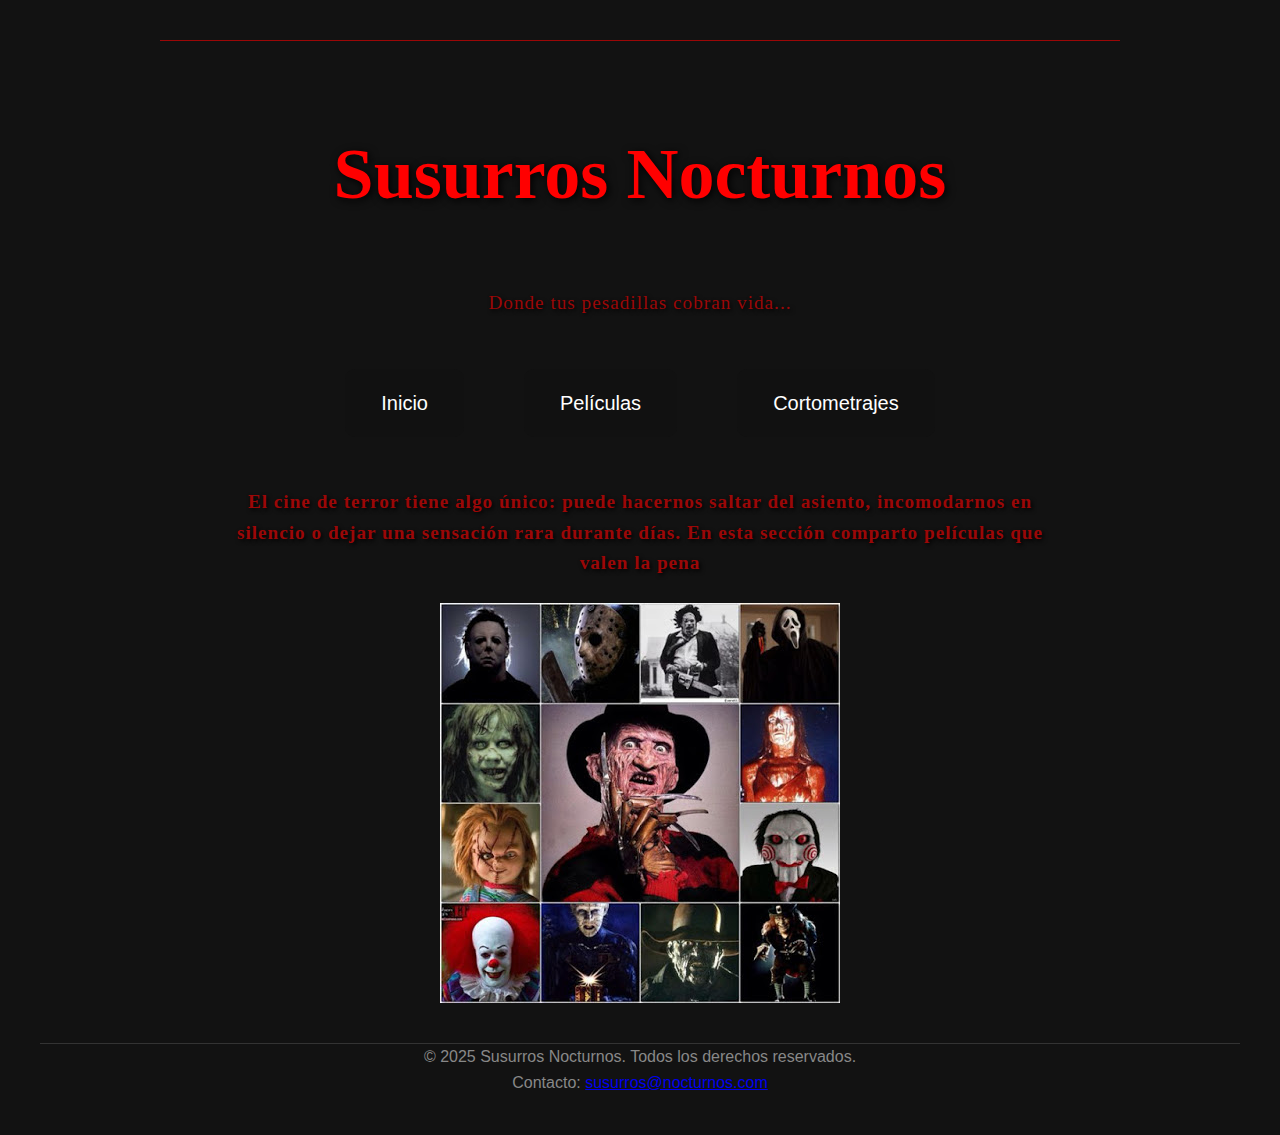
<file: index.html>
<!DOCTYPE html>
<html lang="es">
<head>
    <meta charset="UTF-8"/>
    <meta name="viewport" content="width=device-width, initial-scale=1.0"/>
    <meta name="description" content="Descubre lo mejor del cine de terror en Susurros Nocturnos:recomendaciones de películas y cortometrajes para amantes del suspenso y el miedo." />
    <title>Susurros Nocturnos - Cine de terror, películas y cortometrajes</title>
    <link href="https://cdn.jsdelivr.net/npm/bootstrap@5.3.7/dist/css/bootstrap.min.css" rel="stylesheet" integrity="sha384-LN+7fdVzj6u52u30Kp6M/trliBMCMKTyK833zpbD+pXdCLuTusPj697FH4R/5mcr" crossorigin="anonymous">
    <link rel="stylesheet" href="css/style.css"> 
</head>

<body>
  
  <div class="linea-roja"></div>

    <header class="container">
      <h1 class="titulo">Susurros Nocturnos</h1>
      <p class="parrafoI"> Donde tus pesadillas cobran vida...</p>
      <nav>
        <ul class="nav-doble">
          <li><a href="index.html" class="nav-btn">Inicio</a></li> 
          <li><a href="pages/peliculas.html" class="nav-btn">Películas</a></li> 
          <li><a href="pages/cortometrajes.html" class="nav-btn">Cortometrajes</a></li>
        </ul>
      </nav>
    </header>
  
    <main class="container">
      <h4 class="intro-terror">
        El cine de terror tiene algo único: puede hacernos saltar del asiento,
        incomodarnos en silencio o dejar una sensación rara durante días.
        En esta sección comparto películas que valen la pena
      </h4>
  
      <img src="images/imagen_1_1537461772.jpg" alt="cine de terror y suspenso"class="img-destacada" />
    </main>
    
    <footer class="container text-center">
        <p> © 2025 Susurros Nocturnos. Todos los derechos reservados.</p>
        <p>Contacto: <a href="mailto:susurros@nocturnos.com">susurros@nocturnos.com</a></p>
      </footer>

    <script src="https://cdn.jsdelivr.net/npm/bootstrap@5.3.7/dist/js/bootstrap.bundle.min.js" integrity="sha384-ndDqU0Gzau9qJ1lfW4pNLlhNTkCfHzAVBReH9diLvGRem5+R9g2FzA8ZGN954O5Q" crossorigin="anonymous"></script>

</body>
</html>
</file>
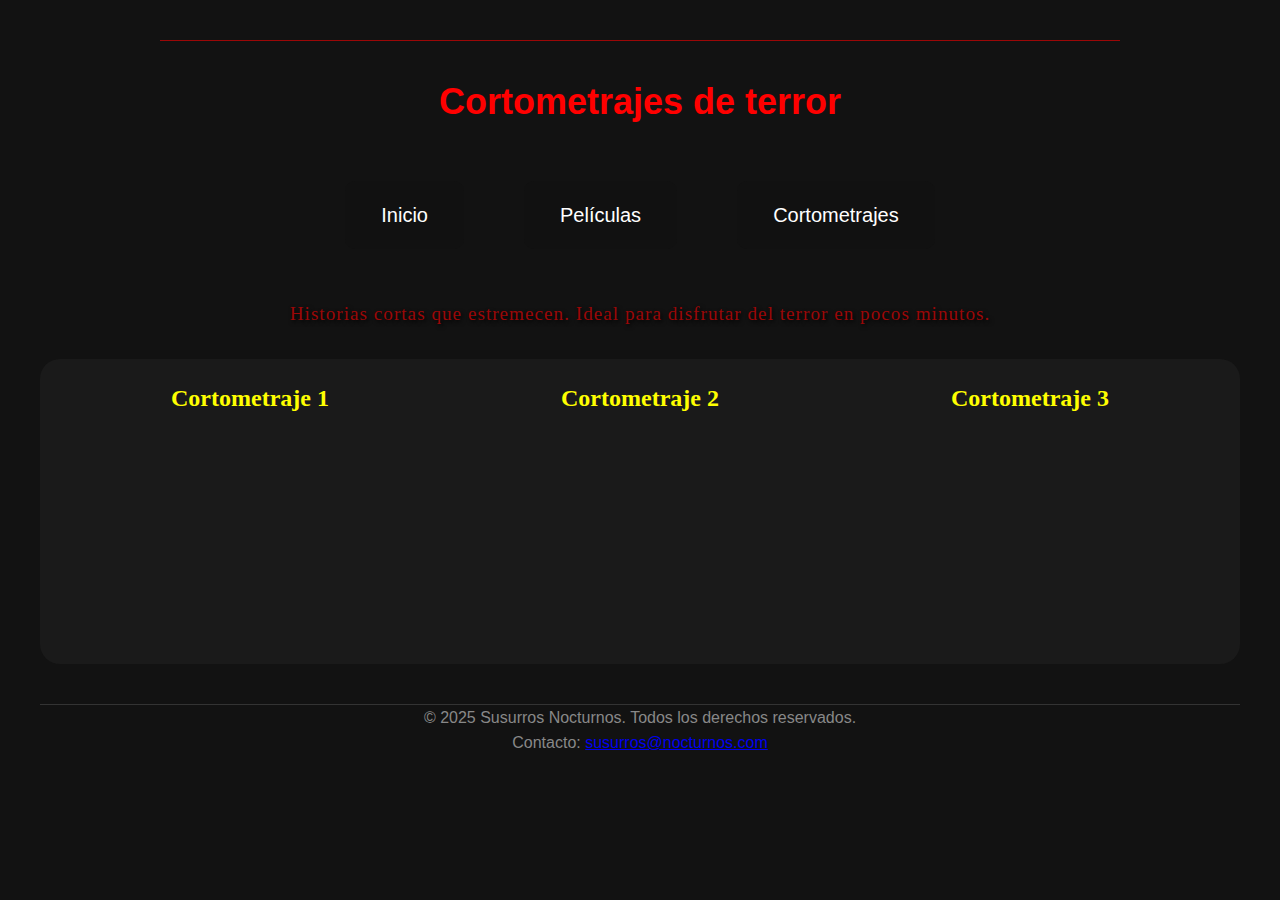
<file: pages/cortometrajes.html>
<!DOCTYPE html>
<html lang="es">
<head>
  <meta charset="UTF-8" />
  <meta name="viewport" content="width=device-width, initial-scale=1.0" />
  <meta name="description" content="Cortometrajes de terror que estremecen. Disfruta de las mejores historias breves y aterradoras para fans del cine de terror." />
  <title>Cortometrajes de Terror - Susurros Nocturnos</title>
  <link href="https://cdn.jsdelivr.net/npm/bootstrap@5.3.7/dist/css/bootstrap.min.css" rel="stylesheet" integrity="sha384-LN+7fdVzj6u52u30Kp6M/trliBMCMKTyK833zpbD+pXdCLuTusPj697FH4R/5mcr" crossorigin="anonymous">
  <link rel="stylesheet" href="../css/style.css"/>
</head>

<body>

  <div class="linea-roja"></div>
  
  <header class="container">    
    <h1 class="Cortometrajes">Cortometrajes de terror</h1>
    <nav>
      <ul class="nav-doble">
          <li><a href="../index.html" class="nav-btn">Inicio</a></li>
          <li><a href="peliculas.html" class="nav-btn">Películas</a></li>
          <li><a href="cortometrajes.html" class="nav-btn">Cortometrajes</a></li>
      </ul>
    </nav>
  </header>

  <main class="container">
    <p class="intro-terror"> Historias cortas que estremecen. Ideal para disfrutar del terror en pocos minutos.</p>
  
    <section class="videos d-flex flex-wrap justify-content-center gap-3">
      <div class="video" style="flex: 1 1 300px; max-width: 350px;">
        <h3 class="titulos">Cortometraje 1</h3>
        <iframe src="https://www.youtube.com/embed/UWjMpNQlybw?si=I9fgUMVRuwNjXjzh" allowfullscreen></iframe>
      </div>

      <div class="video" style="flex: 1 1 300px; max-width: 350px;">
        <h3 class="titulos">Cortometraje 2</h3>
        <iframe src="https://www.youtube.com/embed/rc7F1QAwVdE?si=h0vZAyh5qSZFhUAr" allowfullscreen></iframe>
      </div>

      <div class="video" style="flex: 1 1 300px; max-width: 350px;">
        <h3 class="titulos">Cortometraje 3</h3>
        <iframe src="https://www.youtube.com/embed/pZivRBiuXRA?si=kqGvOUXGmUg9_Hbu" allowfullscreen></iframe>
      </div>
    </section>
  </main>

  <footer class="container text-center">
    <p> © 2025 Susurros Nocturnos. Todos los derechos reservados.</p>
    <p>Contacto: <a href="mailto:susurros@nocturnos.com">susurros@nocturnos.com</a></p>
  </footer>
  
</body>
</html>
</file>
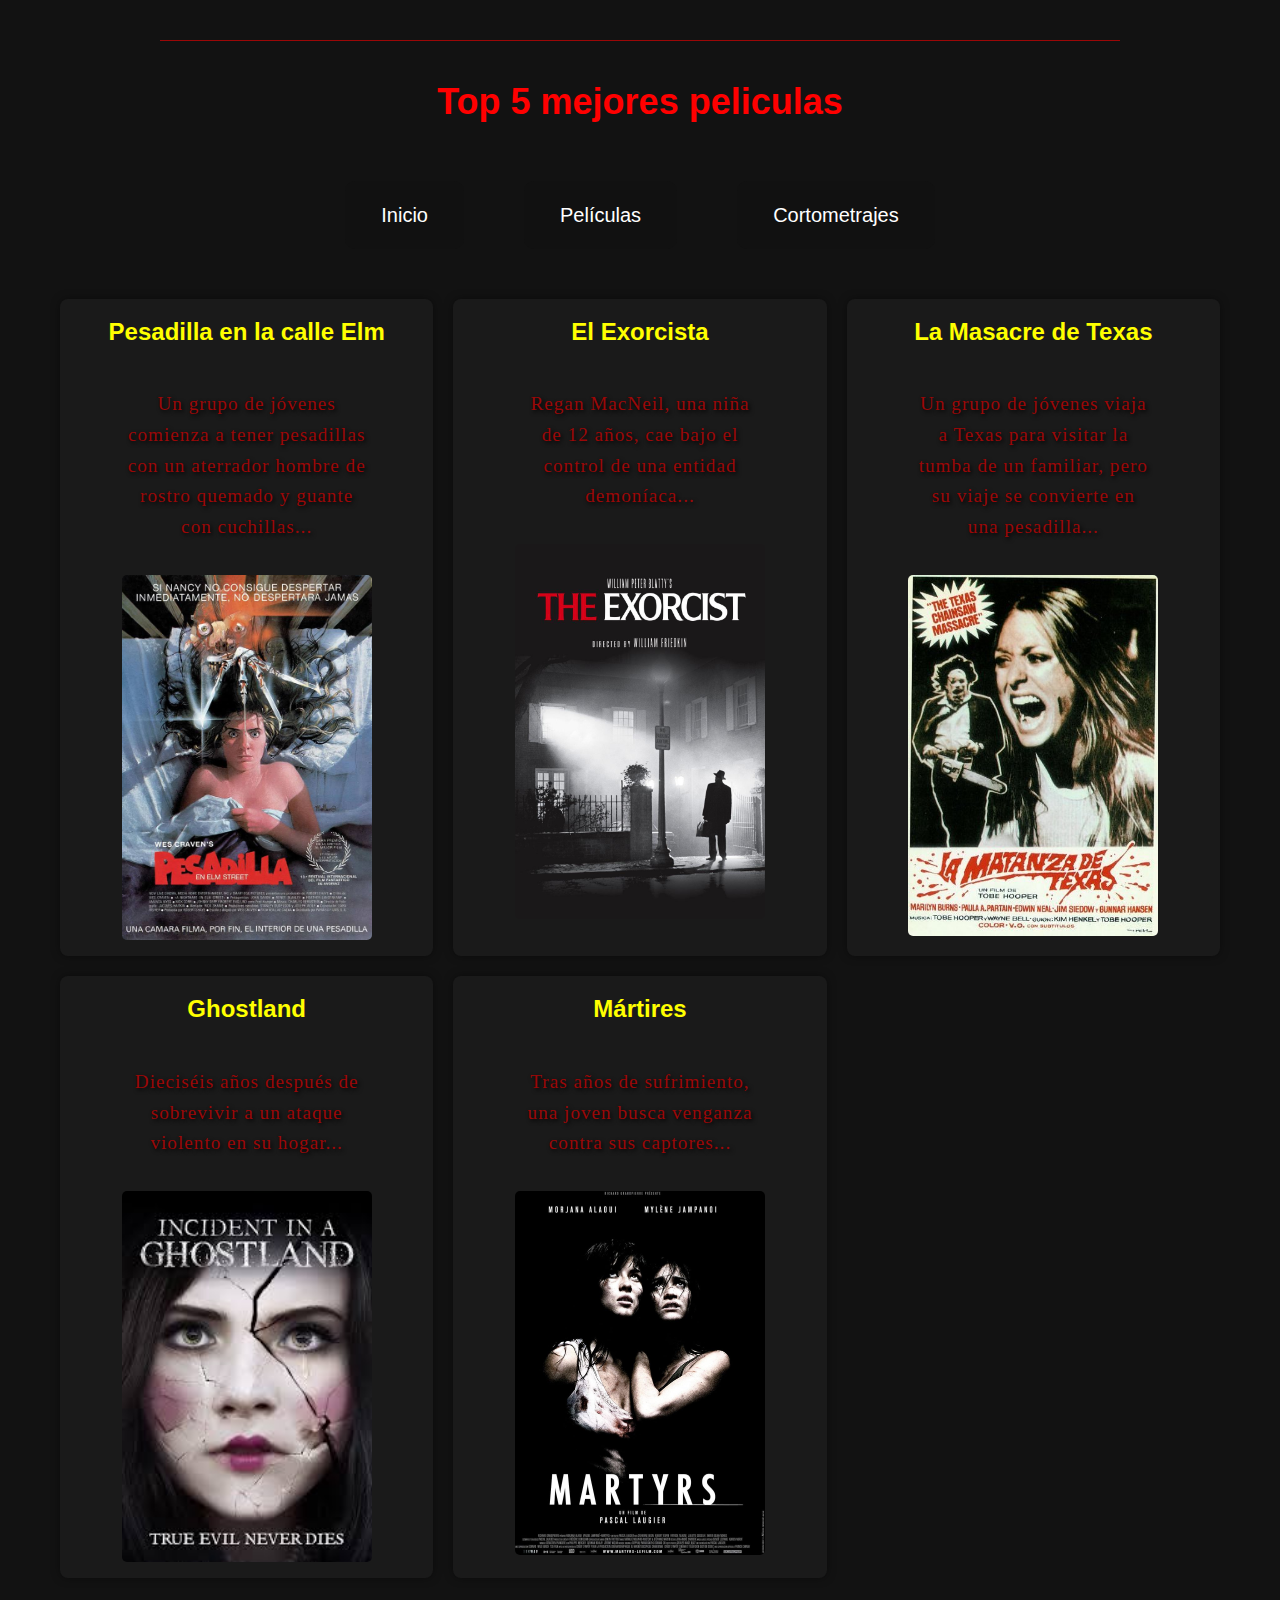
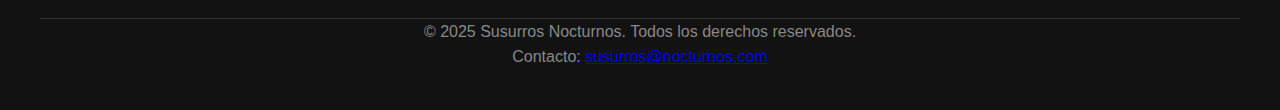
<file: pages/peliculas.html>
<!DOCTYPE html>
<html lang="es">
<head>
  <meta charset="UTF-8" />
  <meta name="viewport" content="width=device-width, initial-scale=1.0"/>
  <meta name="description" content="Top 5 mejores películas de terror. Sinopsis de las películas de terror más aterradoras para amantes del cine oscuro." />
  <title>Películas de Terror - Susurros Nocturnos</title>
  <link href="https://cdn.jsdelivr.net/npm/bootstrap@5.3.7/dist/css/bootstrap.min.css" rel="stylesheet" integrity="sha384-LN+7fdVzj6u52u30Kp6M/trliBMCMKTyK833zpbD+pXdCLuTusPj697FH4R/5mcr" crossorigin="anonymous">
  <link rel="stylesheet" href="../css/style.css"/>
</head>

<body>
  <div class="linea-roja"></div>

  <header  header class="container">
      <h1 class="top">Top 5 mejores peliculas</h1>
      <nav>
        <ul class="nav-doble">
          <li><a href="../index.html" class="nav-btn">Inicio</a></li>
          <li><a href="peliculas.html" class="nav-btn">Películas</a></li>
          <li><a href="cortometrajes.html" class="nav-btn">Cortometrajes</a></li>
        </ul>
      </nav>
  </header>

  <main class="container">
  <section class="pelicula1">
    <ul>
      <li class="item">
        <h3 class="titulos">Pesadilla en la calle Elm</h3>
        <p class="intro-terror">Un grupo de jóvenes comienza a tener pesadillas con un aterrador hombre de rostro quemado y guante con cuchillas...</p>
        <img src="../images/images.jpg" alt="Pesadilla en la calle Elm" class="imgp"/> 
      </li>

      <li class="item">
        <h3 class="titulos">El Exorcista</h3>
        <p class="intro-terror">Regan MacNeil, una niña de 12 años, cae bajo el control de una entidad demoníaca...</p>
        <img src="../images/El_exorcista.jpg" alt="El Exorcista" class="imgp"/>
      </li>

     

      <li class="item">
        <h3 class="titulos">La Masacre de Texas</h3>
        <p class="intro-terror">Un grupo de jóvenes viaja a Texas para visitar la tumba de un familiar, pero su viaje se convierte en una pesadilla...</p>
        <img src="../images/MASACRE EN TEXAS.jpg" alt="Masacre de Texas" class="imgp"/>
      </li>

      <li class="item">
        <h3 class="titulos">Ghostland</h3>
        <p class="intro-terror">Dieciséis años después de sobrevivir a un ataque violento en su hogar...</p>
        <img src="../images/GHOSTLAND.jpg" alt="Ghostland" class="imgp"/>
      </li>

      <li class="item">
        <h3 class="titulos">Mártires</h3>
        <p class="intro-terror">Tras años de sufrimiento, una joven busca venganza contra sus captores...</p>
        <img src="../images/MARTIRES.jpg" alt="Mártires" class="imgp"/>
      </li>
    </ul>
  </section>
  </main>

  <footer class="container text-center">
    <p> © 2025 Susurros Nocturnos. Todos los derechos reservados.</p>
    <p>Contacto: <a href="mailto:susurros@nocturnos.com">susurros@nocturnos.com</a></p>
  </footer>
</body>
</html>
</file>
<file: css/style.css>
* {
  margin: 0;
  padding: 0;
  box-sizing: border-box;
}

body {
  background-color: #121212;
  color: red;
  font-family: "Segoe UI", Tahoma, Geneva, Verdana, sans-serif;
  line-height: 1.6;
  padding: 20px;
}
@media (min-width: 768px) {
  body {
    padding: 30px;
  }
}
@media (min-width: 1024px) {
  body {
    padding: 40px;
    font-size: 18px;
  }
}

.top {
  text-align: center;
  margin-top: 2rem;
  color: red;
  line-height: 1.6;
}

.linea-roja {
  width: 80%;
  height: 1px;
  background-color: rgb(155, 7, 7);
  margin: 0 auto;
}

.titulos {
  color: yellow;
}

.titulo {
  font-family: "Creepster", cursive;
  font-size: 3rem;
  color: red;
  text-shadow: 2px 2px 8px #000;
  text-align: center;
  padding: 1rem 0;
}
@media (min-width: 768px) {
  .titulo {
    font-size: 4rem;
    margin-top: 60px;
    margin-bottom: 40px;
  }
}
@media (min-width: 1024px) {
  .titulo {
    font-size: 4.5rem;
  }
}

h3, h4 {
  color: red;
  margin-bottom: 17px;
  text-align: center;
  font-size: 1.25rem;
}
@media (min-width: 768px) {
  h3, h4 {
    font-size: 1.5rem;
  }
}

.parrafoI, .intro-terror {
  color: rgb(155, 7, 7);
  text-align: center;
  font-family: cursive;
  max-width: 90%;
  margin: 1rem auto;
  font-size: 1rem;
  text-shadow: 2px 2px 4px black;
  letter-spacing: 1px;
  line-height: 1.6;
}
@media (min-width: 768px) {
  .parrafoI, .intro-terror {
    font-size: 1.2rem;
    max-width: 70%;
    margin: 1.5rem auto;
  }
}

.img-destacada {
  display: block;
  margin: 0 auto;
  max-width: 100%;
  height: auto;
}

.Cortometrajes {
  text-align: center;
  margin-top: 2rem;
  color: red;
}

.nav-doble {
  display: flex;
  flex-direction: column;
  align-items: center;
  gap: 15px;
  margin: 40px auto;
  padding-left: 0;
  list-style: none;
}
.nav-doble li {
  list-style: none;
}
@media (min-width: 768px) {
  .nav-doble {
    flex-direction: row;
    gap: 60px;
    margin: 50px auto;
    justify-content: center;
  }
}

.nav-btn {
  background-color: #111;
  color: #fff;
  padding: 12px 25px;
  border-radius: 10px;
  text-decoration: none;
  display: inline-block;
  text-align: center;
  transition: background-color 0.3s ease;
  width: 150px;
}
.nav-btn:hover {
  background-color: red;
}
@media (min-width: 768px) {
  .nav-btn {
    padding: 18px 36px;
    font-size: 20px;
    width: auto;
  }
}

.pelicula1 ul {
  display: grid;
  grid-template-columns: 1fr;
  gap: 20px;
  padding: 0 10px;
  list-style: none;
}
@media (min-width: 768px) {
  .pelicula1 ul {
    grid-template-columns: repeat(2, 1fr);
    padding: 0 20px;
  }
}
@media (min-width: 1024px) {
  .pelicula1 ul {
    grid-template-columns: repeat(3, 1fr);
  }
}
.pelicula1 .item {
  background-color: #1a1a1a;
  padding: 1rem;
  border-radius: 0.5rem;
  color: #eee;
  display: flex;
  flex-direction: column;
  align-items: center;
  text-align: center;
  font-size: 0.95rem;
  line-height: 1.4;
  box-shadow: 0 0 10px rgba(0, 0, 0, 0.4);
}
.pelicula1 .item .imgp {
  width: 100%;
  max-width: 250px;
  height: auto;
  border-radius: 0.3125rem;
  margin-top: 0.5rem;
  transition: border 0.3s ease;
}
.pelicula1 .item .imgp:hover {
  border: 2px solid red;
}

.videos {
  margin-top: 30px;
  color: yellow;
  font-family: cursive;
  text-align: center;
  background-color: #1a1a1a;
  padding: 20px;
  border-radius: 20px;
  display: flex;
  flex-direction: column;
  gap: 30px;
}
.videos iframe {
  width: 100%;
  height: 200px;
  border: none;
  border-radius: 8px;
}
@media (min-width: 768px) {
  .videos {
    flex-direction: row;
    flex-wrap: wrap;
    justify-content: center;
    gap: 40px;
    padding: 20px;
  }
  .videos > div {
    flex: 1 1 45%;
    max-width: 45%;
  }
}
@media (min-width: 1024px) {
  .videos > div {
    flex: 1 1 30%;
    max-width: 30%;
  }
}

footer {
  margin-top: 40px;
  text-align: center;
  color: #888;
  font-size: 0.9rem;
  border-top: 1px solid #333;
}
@media (min-width: 1024px) {
  footer {
    font-size: 1rem;
  }
}

/*# sourceMappingURL=style.css.map */
</file>
